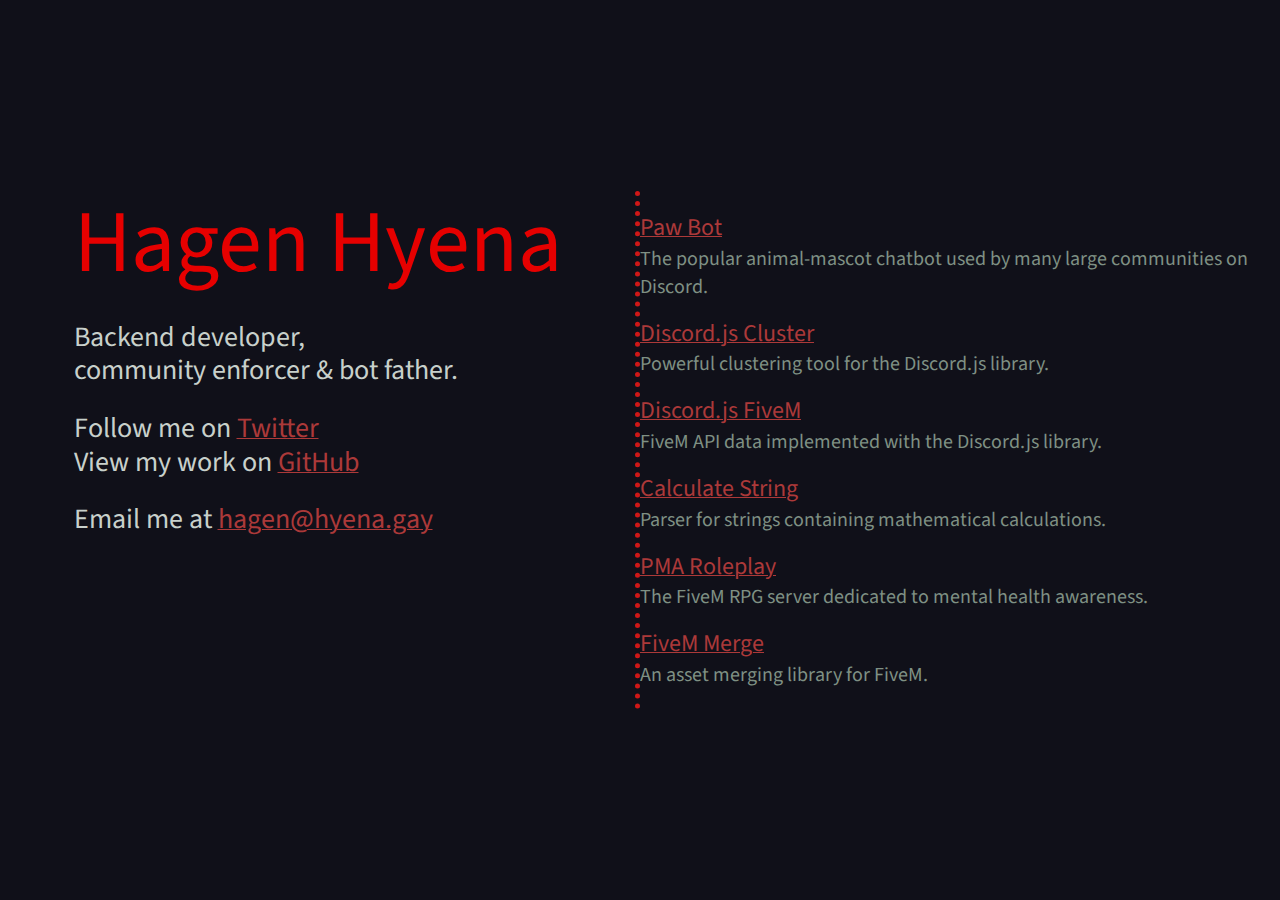
<file: index.html>
<!DOCTYPE html>
<html lang="en">
<head>
	<meta charset="UTF-8">
	<meta name="viewport" content="width=device-width, initial-scale=1">
	<meta name="description" content="Hagen Hyena is a backend developer dedicated towards open source Node.js projects">
	<meta name="og:url" content="https://hyena.gay">
	<meta name="og:image" content="https://avatars.githubusercontent.com/u/49042902">
	<meta name="og:title" content="Hagen Hyena">
	<meta name="og:site_name" content="Hagen Hyena">
	<meta name="og:description" content="Hagen Hyena is a backend developer dedicated towards open source Node.js projects">
	<meta property="twitter:card" content="summary">
	<meta property="twitter:site" content="@HagenHyena">
	<meta name="author" content="Hagen Hyena">
	<link rel="shortcut-icon" href="img/32griefs.ico">
	<link rel="apple-touch-icon" sizes="128x128" href="img/128griefs.png">
	<link rel="mask-icon" href="img/griefs.svg">
	<meta name="theme-color" content="#5865F2">
	<link rel="icon" href="img/32griefs.ico">
	<title>Hagen Hyena</title>
	<link rel="preconnect" href="https://fonts.googleapis.com">
	<link rel="preconnect" href="https://fonts.gstatic.com" crossorigin>
	<link rel="stylesheet" href="https://fonts.googleapis.com/css2?family=Source+Sans+Pro:wght@400&display=swap">
	<link rel="stylesheet" href="css/main.css">
	<meta name="keywords" content="hagen,hyena,hagen hyena">
	<meta name="color-scheme" content="dark">
</head>
<body>
	<div class="container row">
		<div class="col border">
			<div class="bio">
				<h1>Hagen Hyena</h1>
				<p>Backend developer,<br>community enforcer & bot father.</p>
				<p>Follow me on <a href="https://twitter.com/HagenHyena">Twitter</a><br>
					View my work on <a href="https://github.com/MrGriefs">GitHub</a></p>
				<p>Email me at <a href="mailto:hagen@hyena.gay">hagen@hyena.gay</a></p>
			</div>
		</div>
		<div class="col">
			<div class="work">
				<ul>
					<li><a href="https://github.com/just-a-paw">Paw Bot</a><br>The popular animal-mascot chatbot used by many large communities on Discord.</li>
					<li><a href="https://github.com/MrGriefs/discord.js-cluster">Discord.js Cluster</a><br>Powerful clustering tool for the Discord.js library.</li>
					<li><a href="https://github.com/MrGriefs/discord.js-fivem">Discord.js FiveM</a><br>FiveM API data implemented with the Discord.js library.</li>
					<li><a href="https://github.com/MrGriefs/calculate-string">Calculate String</a><br>Parser for strings containing mathematical calculations.</li>
					<li><a href="https://github.com/TFNRP">PMA Roleplay</a><br>The FiveM RPG server dedicated to mental health awareness.</li>
					<li><a href="https://github.com/TFNRP/fivem-merge">FiveM Merge</a><br>An asset merging library for FiveM.</li>
				</ul>
			</div>
		</div>
	</div>
</body>
</html>
</file>
<file: css/main.css>
html {
    box-sizing: border-box;
    scrollbar-width: thin;
    -webkit-tap-highlight-color: transparent;
}

*, *:before, *:after {
    box-sizing: inherit;
}

html,
body {
    height: 100%;
}

body {
    font: normal 24px/1.4 Source Sans Pro, system-ui, sans-serif;
    margin: 0;
    color: #fff;
    display: flex;
    background-color: #101019;
}

a {
    color: #ac3939;
    text-decoration-thickness: from-font;
}

a:hover,
a:focus {
    outline: none;
    color: #0e0e16;
    background-color: #cf1717;
    box-shadow: 3px 3px 0 #730d0d;
    text-decoration: none;
}

a:active {
    box-shadow: 0 0 0 3px #cf1717;
}

.container {
    display: flex;
    justify-content: space-around;
    flex-grow: 1;
    margin: auto;
}

.border {
    border-right: 5px dotted #cf1717;
}

.bio {
    font-size: 24px;
    line-height: 1.2;
    color: #c8d0cb;
}

.bio h1 {
    font-size: 88px;
    font-weight: 400;
    margin: 0;
    color: #e60000;
}

.bio p {
    margin: 0;
    margin-top: 24px;
    font-size: 28px;
}

.work ul {
    list-style-type: none;
    padding: 0;
    font-size: 20px;
    color: #7f9084;
}

.work li {
    margin-top: 16px;
}

.work a {
    font-size: 24px;
}

::selection {
    background: #e60000;
    color: #0e0e16;
}

.footer {
    padding: 0 5em 0 5em;
    display: contents !important;
}

.row {
    flex-wrap: wrap;
  }
  
.col {
  display: flex;
  justify-content: center;
  flex-basis: 50%;
}

.w-100 {
  width: 100%;
}

.list-inline {
  padding-left: 0;
  list-style: none;
  margin: 0;
  display: contents;
  align-content: center !important;
  justify-content: center !important;
  align-items: center !important;
}

.list-inline-item {
  display: inline-block;
}

.list-inline-item:not(:last-child) {
  margin-right: 0.5rem;
}

.list-inline-item a:hover,
.list-inline-item a:focus {
  background-color: transparent !important;
  box-shadow: none !important;
}

@media (max-width: 1080px) {
    .container {
        flex-direction: column;
        justify-content: unset;
        margin: 0 auto;
    }

    .row {
        flex-direction: column;
        justify-content: unset;
        margin: 0 auto;
        flex-wrap: unset;
    }

    .col {
        flex-basis: 100%;
        justify-content: left;
    }

    .border {
        border: 0;
    }

    .bio {
        padding: 40px 15px;
    }

    .work {
        padding: 10px 15px 10px;
    }

    .footer {
        justify-content: center !important;
    }
}

@media (max-width: 600px) {
    .bio h1 {
        font-size: 40px;
    }
}
</file>
